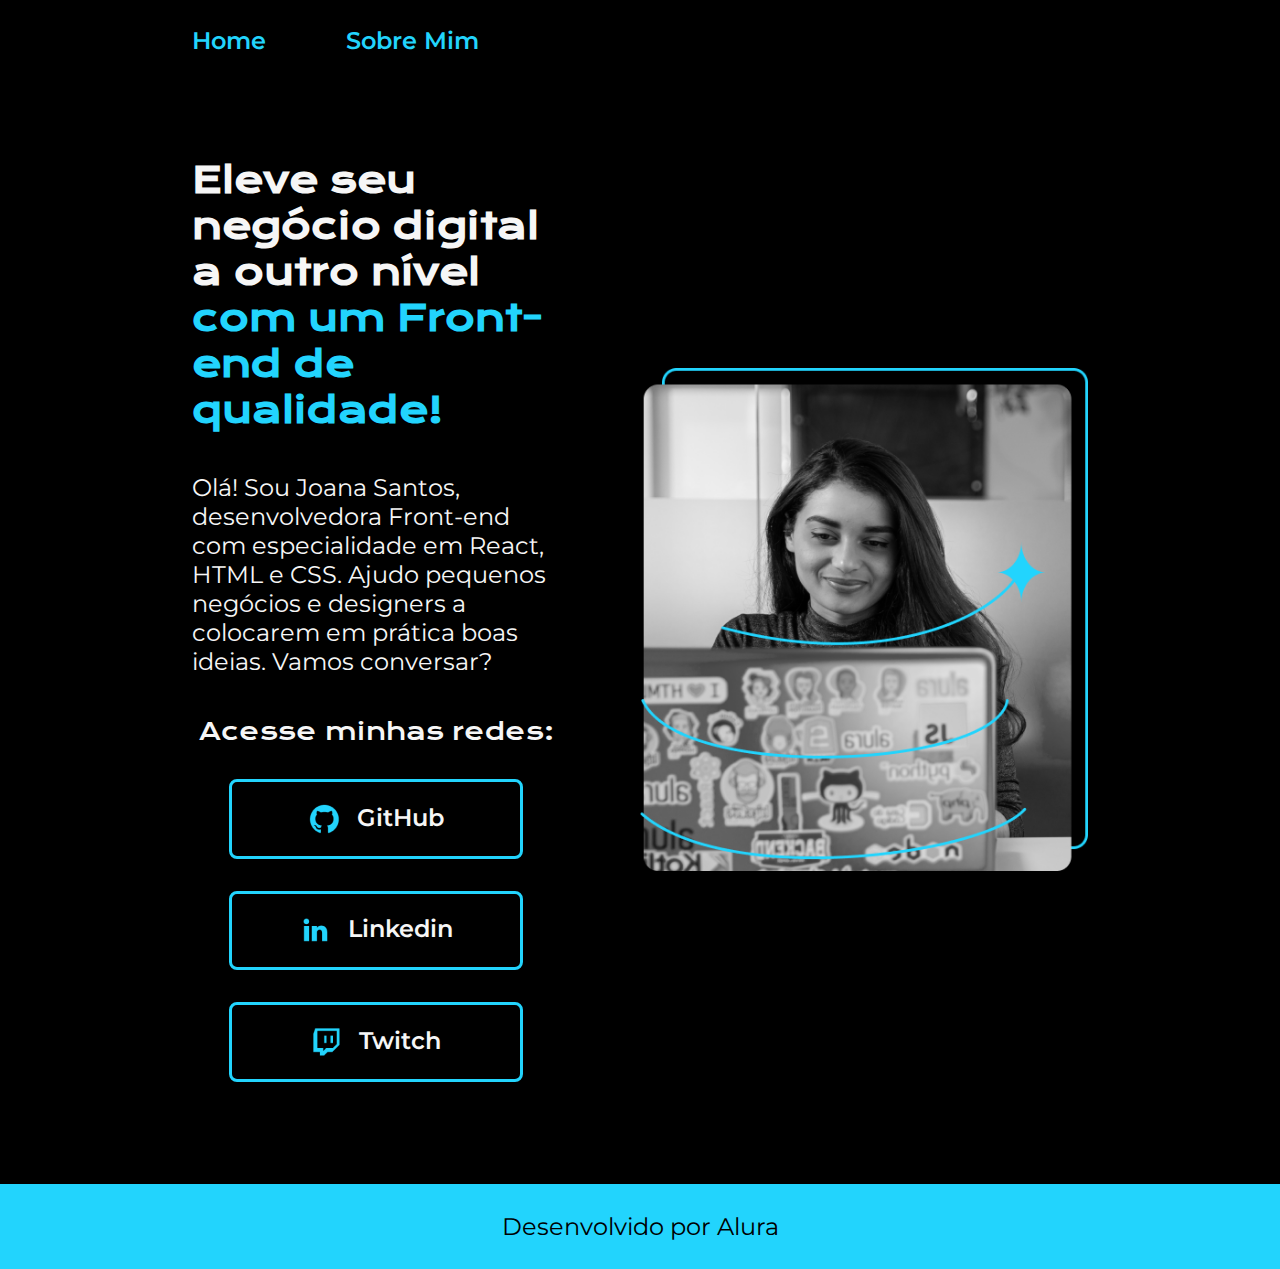
<file: index.html>
<!DOCTYPE html>
<html lang="pt-br">
<head>
    <meta charset="UTF-8"> 
    <meta http-equiv="X-UA-Compatible" content="IE=edge">
    <meta name="viewport" content="width=device-width, initial-scale=1.0">
    <title>Portifolio</title>
    <link rel="stylesheet" href="styles/style.css">
</head>
<body>
    <header class="cabecalho">
        <nav class="cabecalho_menu">
            <a href="index.html" class="cabecalho_menu_link">Home</a>
            <a href="about.html" class="cabecalho_menu_link">Sobre Mim</a>
        </nav>
    </header>
    <main class="apresentacao">
        <section class="apresentacao_conteudo">
        <h1 class="apresentacao_conteudo_titulo">Eleve seu negócio digital a outro nível <strong class="titulo-destaque">com um Front-end de qualidade!</strong></h1>
            <p class="apresentacao_conteudo_texto">Olá! Sou Joana Santos, desenvolvedora 
            Front-end com especialidade em React, HTML e
            CSS. Ajudo pequenos negócios e designers a 
            colocarem em prática boas ideias. Vamos 
            conversar?</p>
            <div class="apresentacao_links">
                <h2 class="apresentacao_links_subtitulo">Acesse minhas redes:</h2>
                <a class="apresentacao_links_navegacao" href="https://github.com/LeonardoSimpldesu">
                    <img src="assets/github.png" alt="GithubLogo">GitHub</a>
                <a class="apresentacao_links_navegacao" href="https://www.linkedin.com/in/leonardo-de-souza-almeida-101541241/">
                    <img src="assets/linkedin.png" alt="LinkedinLogo">Linkedin</a>
                <a class="apresentacao_links_navegacao" href="https://www.twitch.tv/simpldesu">
                    <img src="assets/twitch.png" alt="TwitchLogo">Twitch</a>
                </div>
        </section>
            <img class="apresentacao_imagem" src="/assets/Imagem.png" alt="Foto da Joana Santos programando">
    </main>
    <footer class="rodape">
        <p>Desenvolvido por Alura</p>
    </footer>
</body>
</html>
</file>
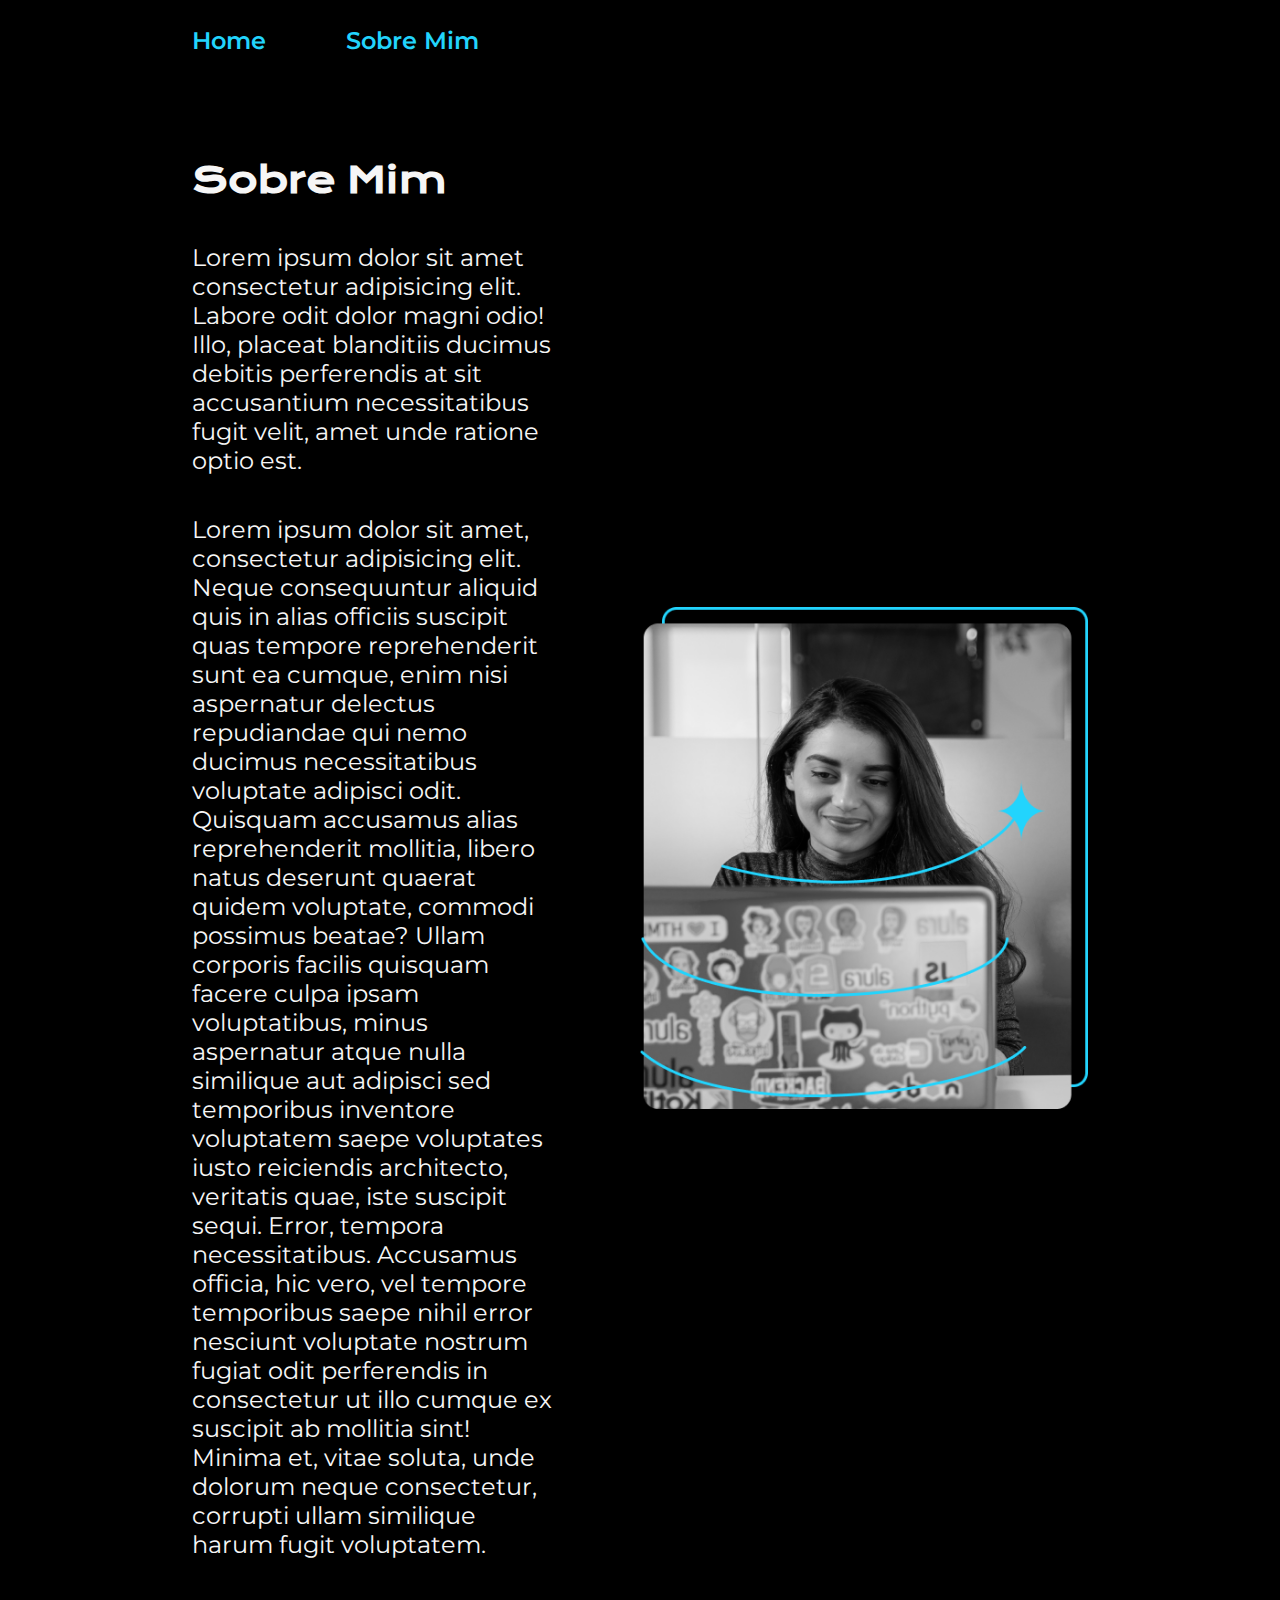
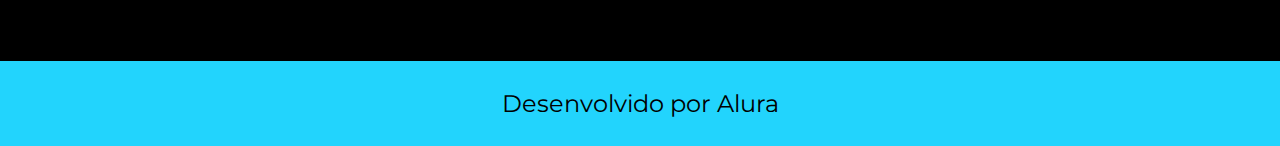
<file: about.html>
<!DOCTYPE html>
<html lang="pt-br">
<head>
    <meta charset="UTF-8">
    <meta http-equiv="X-UA-Compatible" content="IE=edge">
    <meta name="viewport" content="width=device-width, initial-scale=1.0">
    <link rel="stylesheet" href="styles/style.css">
    <title>Sobre Mim</title>
</head>
<body>
    <header class="cabecalho">
        <nav class="cabecalho_menu">
            <a href="index.html" class="cabecalho_menu_link">Home</a>
            <a href="about.html" class="cabecalho_menu_link">Sobre Mim</a>
        </nav>
    </header>
    <main class="apresentacao">
        <section class="apresentacao_conteudo">
            <h1 class="apresentacao_conteudo_titulo">Sobre Mim</h1>
            <p class="apresentacao_conteudo_texto">Lorem ipsum dolor sit amet consectetur adipisicing elit. Labore odit dolor magni odio! Illo, placeat blanditiis ducimus debitis perferendis at sit accusantium necessitatibus fugit velit, amet unde ratione optio est.</p>
            <p class="apresentacao_conteudo_texto">Lorem ipsum dolor sit amet, consectetur adipisicing elit. Neque consequuntur aliquid quis in alias officiis suscipit quas tempore reprehenderit sunt ea cumque, enim nisi aspernatur delectus repudiandae qui nemo ducimus necessitatibus voluptate adipisci odit. Quisquam accusamus alias reprehenderit mollitia, libero natus deserunt quaerat quidem voluptate, commodi possimus beatae? Ullam corporis facilis quisquam facere culpa ipsam voluptatibus, minus aspernatur atque nulla similique aut adipisci sed temporibus inventore voluptatem saepe voluptates iusto reiciendis architecto, veritatis quae, iste suscipit sequi. Error, tempora necessitatibus. Accusamus officia, hic vero, vel tempore temporibus saepe nihil error nesciunt voluptate nostrum fugiat odit perferendis in consectetur ut illo cumque ex suscipit ab mollitia sint! Minima et, vitae soluta, unde dolorum neque consectetur, corrupti ullam similique harum fugit voluptatem.</p>
        </section>
        <img class="apresentacao_imagem" src="assets/Imagem.png" alt="" srcset="">
    </main>
    <footer class="rodape">
        <p>Desenvolvido por Alura</p>
    </footer>
</body>
</html>
</file>
<file: styles/style.css>
@import url('https://fonts.googleapis.com/css2?family=Krona+One&family=Montserrat&display=swap');

*{
    margin: 0;
    padding: 0;
    box-sizing: border-box;
}
:root{
    --cor-primaria:#000;
    --cor-secundaria:#f6f6f6;
    --cor-terciaria:#22d4fd;
    --cor-hover:#272727;

    --font-primaria:'Krona One', sans-serif;
    --font-secundaria:'Montserrat', sans-serif;

    --font-size-texto: 1.5rem;

}

body{
    background-color: var(--cor-primaria);
    color: var(--cor-secundaria);
}

.cabecalho{
    padding: 2% 0% 0% 15%;
}

.cabecalho_menu{
    display: flex;
    gap: 5rem;
}

.cabecalho_menu_link{
    text-decoration: none;
    font-family: var(--font-secundaria);
    font-size: var(--font-size-texto);
    font-weight: 600;
    color: var(--cor-terciaria);
}

.apresentacao{
    padding: 8% 15%;
    gap: 5rem;
    display: flex;
    align-items: center;
    justify-content: space-between;
}

.apresentacao_conteudo{
    width: 50%;
    display: flex;
    flex-direction: column;
    gap: 2.5rem;
}

.apresentacao_conteudo_titulo{
    font-size: 2.25rem;
    font-family: var(--font-primaria);
}

.titulo-destaque{
    color: var(--cor-terciaria);
}

.apresentacao_conteudo_texto{
    font-size: var(--font-size-texto);
    font-family: var(--font-secundaria);
}

.apresentacao_links{
    display: flex;
    flex-direction: column;
    justify-content: space-between;
    align-items: center;
    gap: 2rem;
}

.apresentacao_links_subtitulo{
    font-family: var(--font-primaria);
    font-weight: 400;
    font-size: var(--font-size-texto);
}

.apresentacao_links_navegacao{
    display: flex;
    justify-content: center;
    gap: 1rem;
    border: 0.2rem solid var(--cor-terciaria);
    color: var(--cor-secundaria);
    width: 80%;
    font-size: var(--font-size-texto);
    font-weight: 600;
    text-align: center;
    border-radius: 0.5rem;
    padding: 1.3rem 0;
    text-decoration: none;
    font-family: var(--font-secundaria);
}

.apresentacao_links_links:hover{
    background-color: var(--cor-hover);
}

.apresentacao_imagem{
    width: 50%;
}

.rodape{
    text-align: center;
    color: var(--cor-primaria);
    background-color: var(--cor-terciaria);
    padding: 1.75rem;
    font-family: var(--font-secundaria);
    font-weight: 400;
    font-size: var(--font-size-texto);
}

@media (max-width: 1200px){
    .cabecalho{
        padding: 5%;
    }
    .cabecalho_menu{
        justify-content: center;
    }
    .apresentacao{
        flex-direction: column-reverse;
        padding: 8% 5%;
    }
    .apresentacao_conteudo{
        width: auto;
    }
}
</file>
